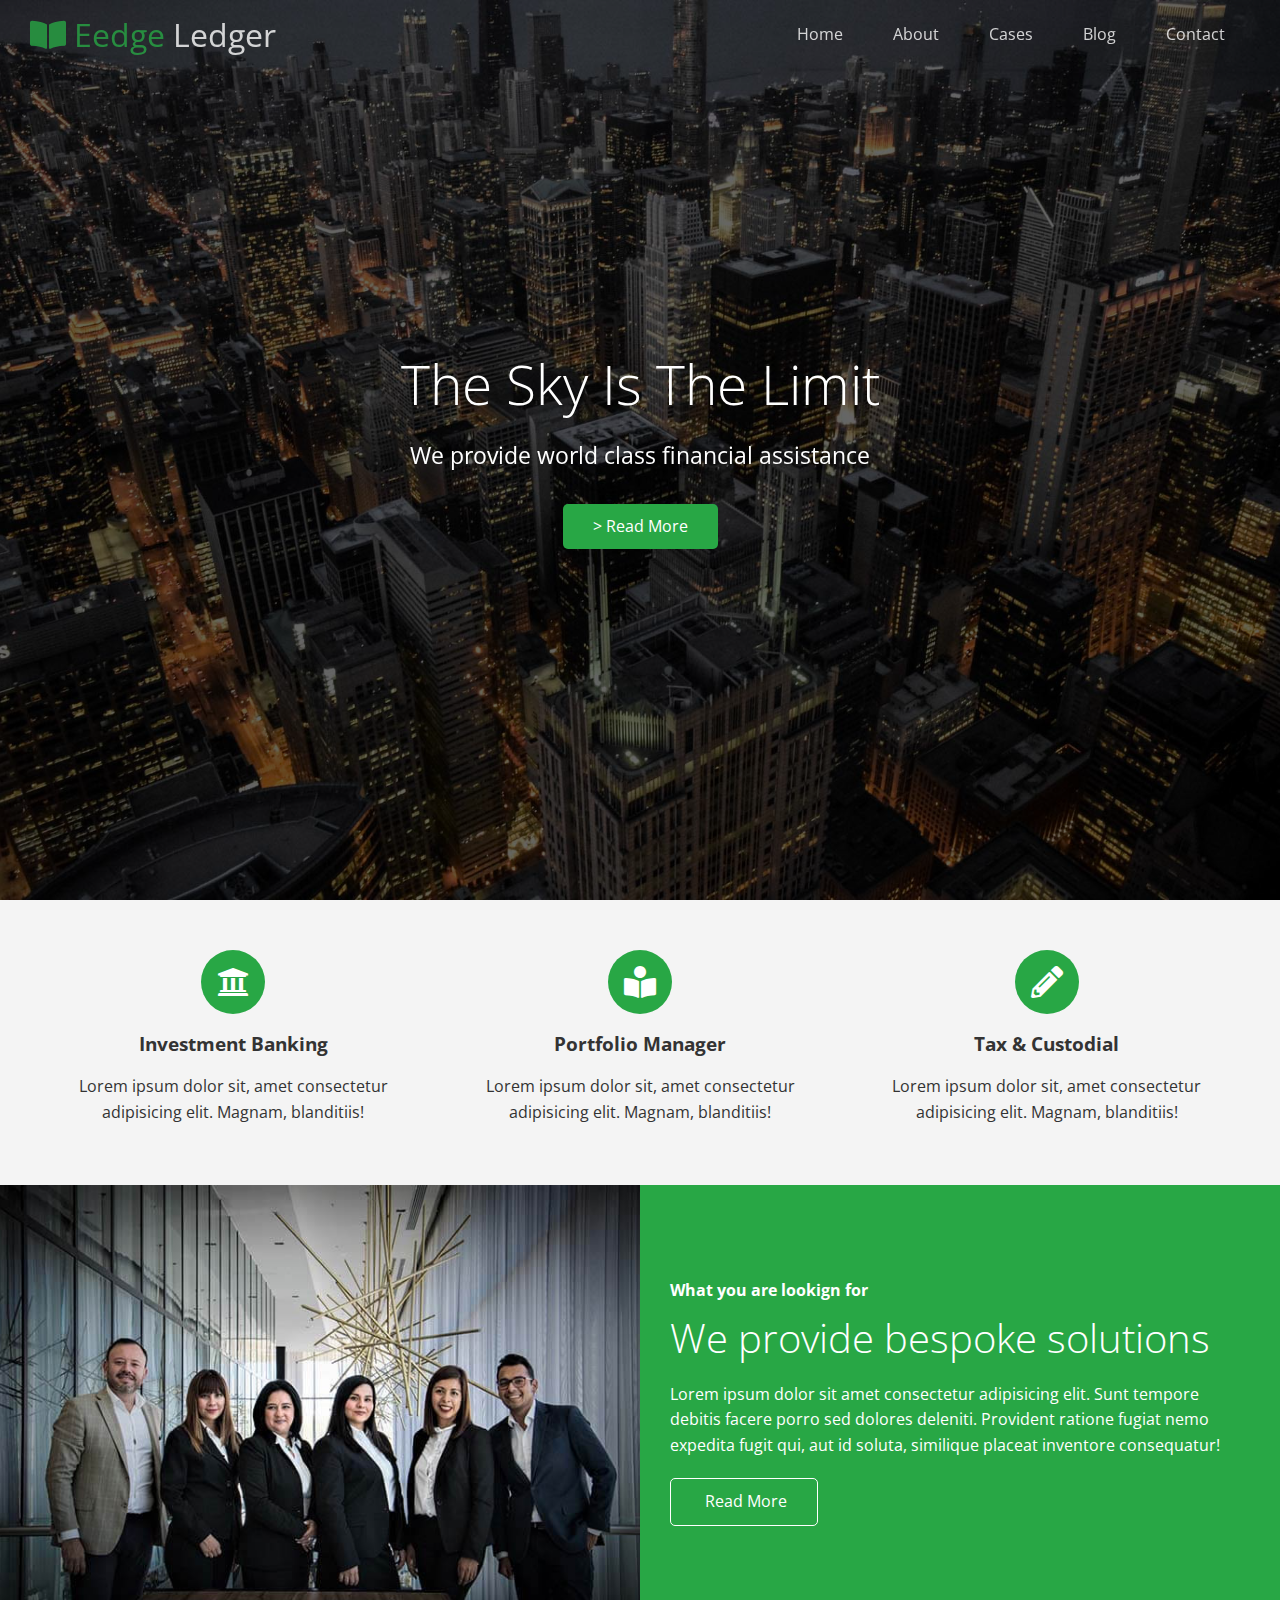
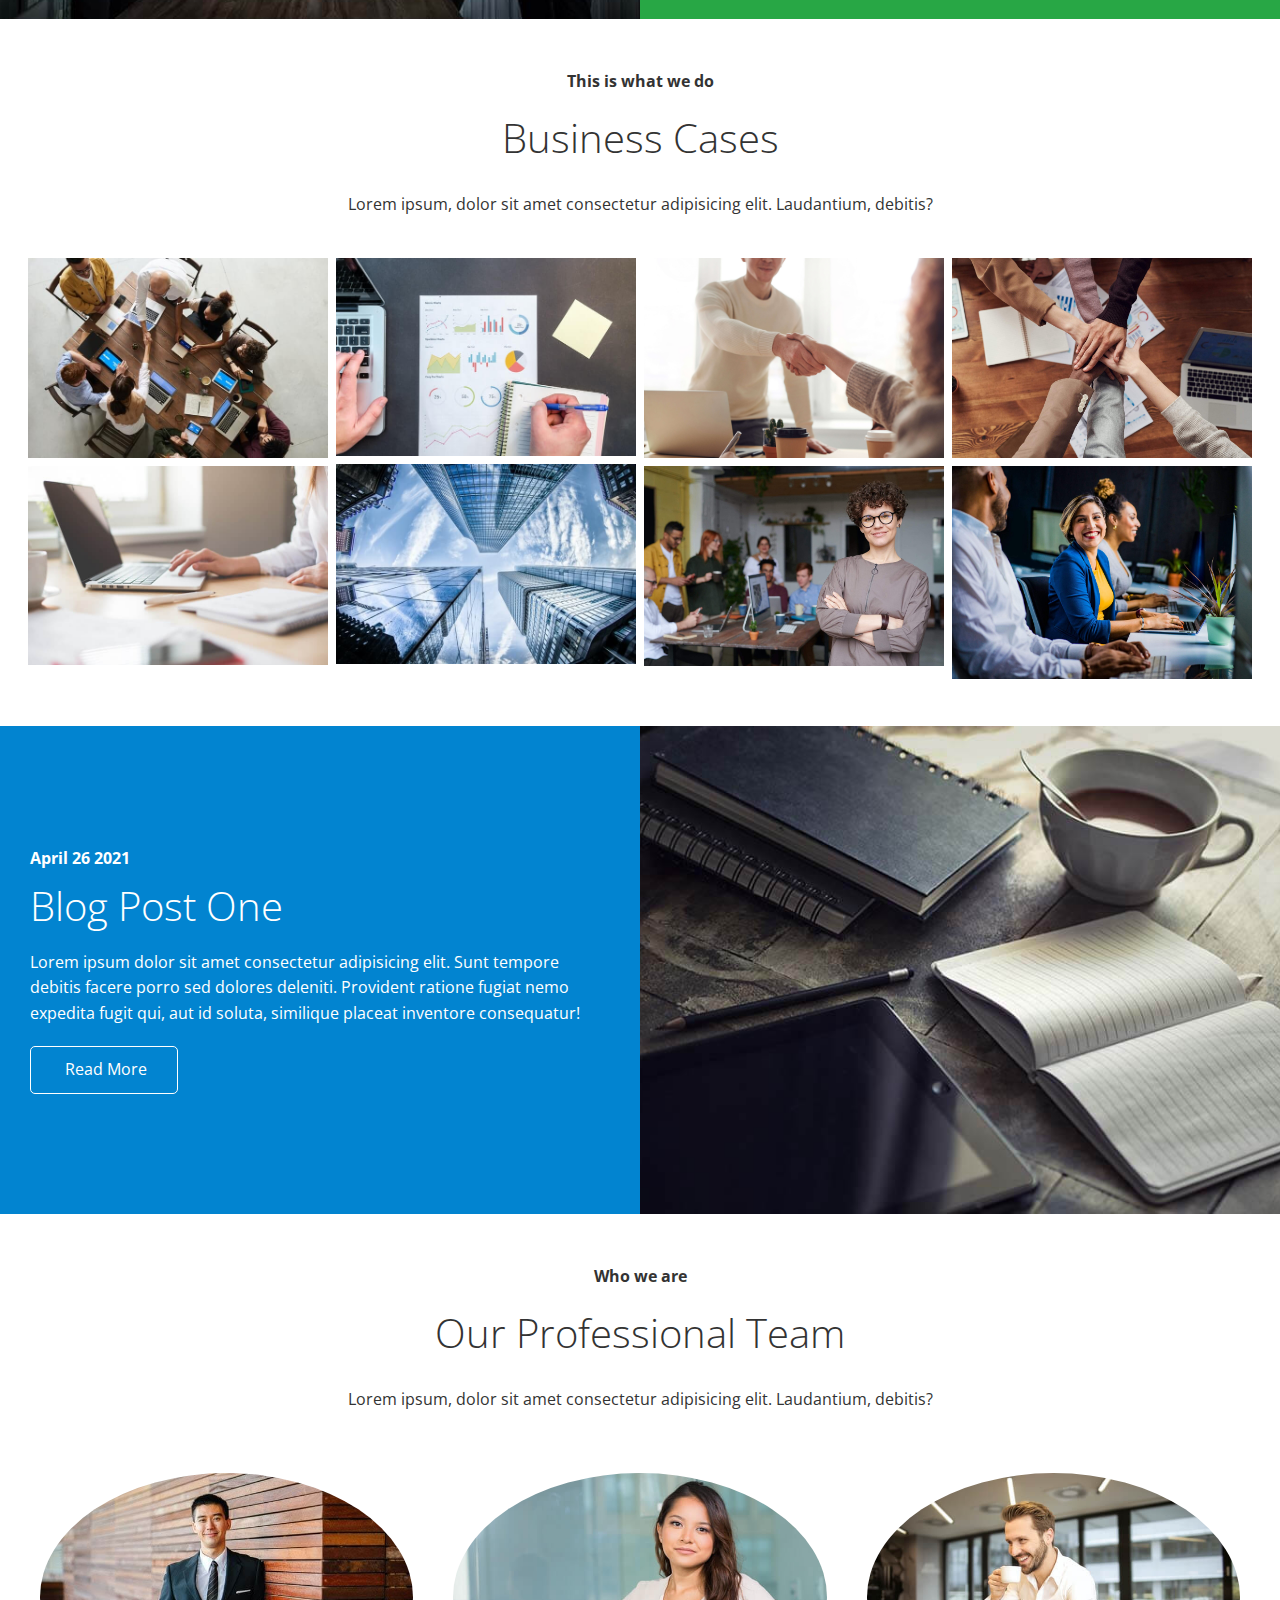
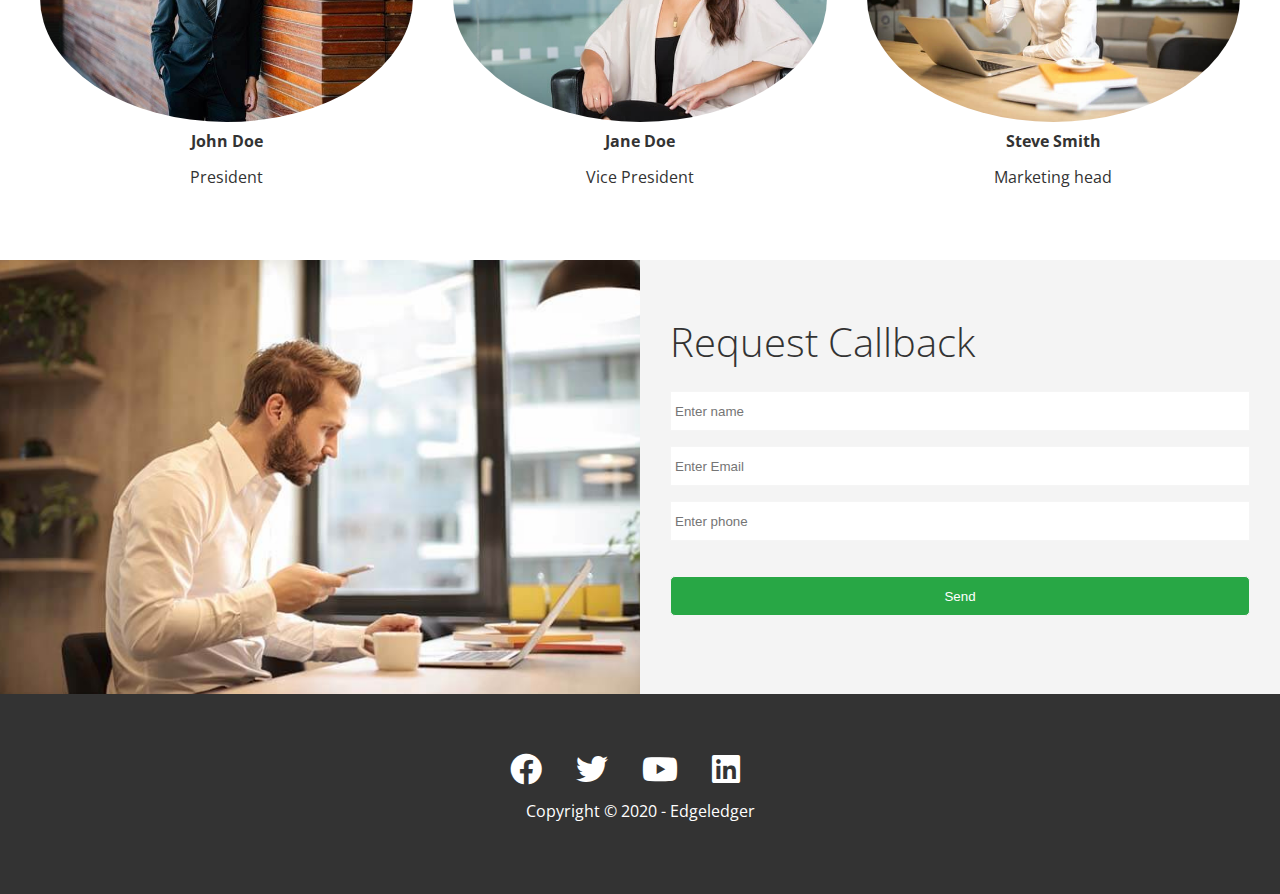
<file: index.html>
<!DOCTYPE html>
<html lang="en">
<head>
  <meta charset="UTF-8">
  <meta http-equiv="X-UA-Compatible" content="IE=edge">
  <link rel="stylesheet" href="https://cdnjs.cloudflare.com/ajax/libs/font-awesome/5.15.3/css/all.min.css">
  <link rel="shortcut icon" type="image/x-icon" href="/favicon.ico?v=2">
  <link rel="stylesheet" href="css/lightbox.min.css">
  <link rel="stylesheet" href="css/utilities.css">
  <link rel="stylesheet" href="css/style.css">
  <meta name="viewport" content="width=device-width, initial-scale=1.0">
  <title>Welcome To Edgeledger</title>
</head>
<body id="home">
  <header class="hero">
    <div id="navbar" class="navbar top">
      <h1 class="logo">
        <span class="text-primary"><i class="fas fa-book-open"></i> Eedge </span>Ledger
      </h1>

      <nav>
        <ul>
          <li><a href="#home">Home</a> </li>
          <li><a href="#about">About</a> </li>
          <li><a href="#cases">Cases</a> </li>
          <li><a href="#blog">Blog</a> </li>
          <li><a href="#contact">Contact</a> </li>
        </ul>
      </nav>
    </div>

    <div class="content">
      <h1>The Sky Is The Limit</h1>
      <p>We provide world class financial assistance</p>
      <a href="#about" class="btn"><i class="fas fa chevron-right"></i>> Read More</a>
    </div>
  </header>

  <main>
    <!-- About: Icons -->
    <section id="about" class="icons bg-light"></sec>
    <div class="flex-items">
      <div>
        <i class="fas fa-university fa-2x"></i>
        <div>
          <h3>Investment Banking</h3>
          <p>Lorem ipsum dolor sit, amet consectetur adipisicing elit. Magnam, blanditiis!</p>
        </div>
      </div>
      <div>
        <i class="fas fa-book-reader fa-2x"></i>
        <div>
          <h3>Portfolio Manager</h3>
          <p>Lorem ipsum dolor sit, amet consectetur adipisicing elit. Magnam, blanditiis!</p>
        </div>
      </div>
      <div>
        <i class="fas fa-pencil-alt fa-2x"></i>
        <div>
          <h3>Tax & Custodial</h3>
          <p>Lorem ipsum dolor sit, amet consectetur adipisicing elit. Magnam, blanditiis!</p>
        </div>
      </div>
    </div>
    </section>

    <!-- About:Solutions -->
    <section class="solution flex-columns">
      <div class="row">
        <div class="column">
          <div class="column-1">
            <img src="images/home/people.jpg" alt="">
          </div>
        </div>
        <div class="column">
          <div class="column-2 bg-primary">
            <h4>What you are lookign for</h4>
            <h2>We provide bespoke solutions</h2>
            <p>Lorem ipsum dolor sit amet consectetur adipisicing elit. Sunt tempore debitis facere porro sed dolores deleniti. Provident ratione fugiat nemo expedita fugit qui, aut id soluta, similique placeat inventore consequatur!</p>
            <a href="#" class="btn btn-outline">
              <i class="fas fa-chevron"></i>
              Read More
            </a>
          </div>
        </div>
      </div>
    </section>

    <!-- Cases -->
    <section id="cases" class="cases flex-grid section-padding">
     <header class="section-header">
       <h4>This is what we do</h4>
       <h2>Business Cases</h2>
       <p>Lorem ipsum, dolor sit amet consectetur adipisicing elit. Laudantium, debitis?</p>
     </header>
     <div class="row">
       <div class="column">
         <a href="images/cases/cases1.jpg" data-lightbox="cases" data-title='Lorem ipsum, dolor sit amet consectetur adipisicing elit. Laudantium, debitis?'>
          <img src="images/cases/cases1.jpg" alt="">
        </a>
        <a href="images/cases/cases2.jpg" data-lightbox="cases" data-title='Lorem ipsum, dolor sit amet consectetur adipisicing elit. Laudantium, debitis?'>
         <img src="images/cases/cases2.jpg" alt="">
        </a>
       </div>

       <div class="column">
        <a href="images/cases/cases3.jpg" data-lightbox="cases" data-title='Lorem ipsum, dolor sit amet consectetur adipisicing elit. Laudantium, debitis?'>
         <img src="images/cases/cases3.jpg" alt="">
        </a>
        <a href="images/cases/cases4.jpg" data-lightbox="cases" data-title='Lorem ipsum, dolor sit amet consectetur adipisicing elit. Laudantium, debitis?'>
         <img src="images/cases/cases4.jpg" alt="">
        </a> 
       </div>

       <div class="column">
        <a href="images/cases/cases5.jpg" data-lightbox="cases" data-title='Lorem ipsum, dolor sit amet consectetur adipisicing elit. Laudantium, debitis?'>
         <img src="images/cases/cases5.jpg" alt="">
        </a>
        <a href="images/cases/cases6.jpg" data-lightbox="cases" data-title='Lorem ipsum, dolor sit amet consectetur adipisicing elit. Laudantium, debitis?'>
         <img src="images/cases/cases6.jpg" alt="">
        </a>
       </div>
       <div class="column">
        <a href="images/cases/cases7.jpg" data-lightbox="cases" data-title='Lorem ipsum, dolor sit amet consectetur adipisicing elit. Laudantium, debitis?'>
         <img src="images/cases/cases7.jpg" alt="">
        </a>
        <a href="images/cases/cases8.jpg" data-lightbox="cases" data-title='Lorem ipsum, dolor sit amet consectetur adipisicing elit. Laudantium, debitis?'>
         <img src="images/cases/cases8.jpg" alt="">
        </a>
       </div>
     </div>
    </section>

    <!-- Blog -->
    <section id="blog" class="blog flex-columns flex-reverse">
      <div class="row">
        <div class="column">
          <div class="column-1">
            <img src="images/home/blog.jpg" alt="">
          </div>
        </div>
        <div class="column">
          <div class="column-2 bg-secondary">
            <h4>April 26 2021</h4>
            <h2>Blog Post One</h2>
            <p>Lorem ipsum dolor sit amet consectetur adipisicing elit. Sunt tempore debitis facere porro sed dolores deleniti. Provident ratione fugiat nemo expedita fugit qui, aut id soluta, similique placeat inventore consequatur!</p>
            <a href="blog.html" class="btn btn-outline">
              <i class="fas fa-chevron"></i>
              Read More
            </a>
          </div>
        </div>
      </div>
    </section>

    <!-- Team -->
    <section id="team" class="team section-padding">
      <header class="section-header">
        <h4>Who we are</h4>
        <h2>Our Professional Team</h2>
        <p>Lorem ipsum, dolor sit amet consectetur adipisicing elit. Laudantium, debitis?</p>
      </header>
      <div class="flex-items">
        <div>
          <img src="images/team/person1.jpg" alt="">
          <h4>John Doe</h4>
          <p>President</p>
        </div>
        <div>
          <img src="images/team/person2.jpg" alt="">
          <h4>Jane Doe</h4>
          <p>Vice President</p>
        </div>
        <div>
          <img src="images/team/person3.jpg" alt="">
          <h4>Steve Smith</h4>
          <p>Marketing head</p>
        </div>
      </div>
    </section>
    
    <!-- Contact -->
    <section id="contact" class="contact flex-columns">
      <div class="row">
        <div class="column">
          <div class="column-1">
            <img src="images/home/contact.jpg" alt="">
          </div>
        </div>
        <div class="column">
          <div class="column-2 bg-light">
            <h2>Request Callback</h2>
            <form action="process.php" class="callback-form" method="POST">
              <div class="form-control">
                <label for="name"></label>
                <input type="text" name="name" id="name" placeholder="Enter name">
              </div>
              <div class="form-control">
                <label for="email"></label>
                <input type="email" name="email" id="email" placeholder="Enter Email">
              </div>
              <div class="form-control">
                <label for="phone"></label>
                <input type="text" name="phone" id="phone" placeholder="Enter phone">
              </div>

              <input type="submit" value="Send" id="submit" class="btn">
            </form>
          </div>
        </div>
      </div>
    </section>
  </main>

  <!-- Footer Icons -->
  <footer class="footer footer bg-dark">
    <div class="social">
      <a href="#"><i class="fab fa-facebook fa-2x"></i></a>
      <a href="#"><i class="fab fa-twitter fa-2x"></i></a>
      <a href="#"><i class="fab fa-youtube fa-2x"></i></a>
      <a href="#"><i class="fab fa-linkedin fa-2x"></i></a>
    </div>
    <p>Copyright &copy; 2020 - Edgeledger</p>
  </footer>

  <script
  src="https://code.jquery.com/jquery-3.6.0.min.js"
  integrity="sha256-/xUj+3OJU5yExlq6GSYGSHk7tPXikynS7ogEvDej/m4="
  crossorigin="anonymous"></script>

  <script src="js/lightbox.min.js"></script>

  <script>
    const navbar = document.getElementById('navbar');
    let scrolled = false;

    window.onscroll = function(){
      if(window.pageYOffset > 100){
        navbar.classList.remove('top');
        if(!scrolled){
          navbar.style.transform = 'translateY(-70px)'
        }
        setTimeout(function(){
          navbar.style.transform = 'translateY(0)'
          scrolled: true;
        }, 200);
      }else{
          navbar.classList.add('top');
          scrolled = false;
        }
      };

      // Smooth Scrolling
      $('navbar a, .btn').on('click', function (e){
        if (this.hash !==''){
          e.preventDefault();

          const hash = this.hash;

          $('html, body').animate(
            {
              scrollTop: $(hash).offset().top -100,
            },
            800
          );
        }
      });


  </script>
</body>
</html>
</file>
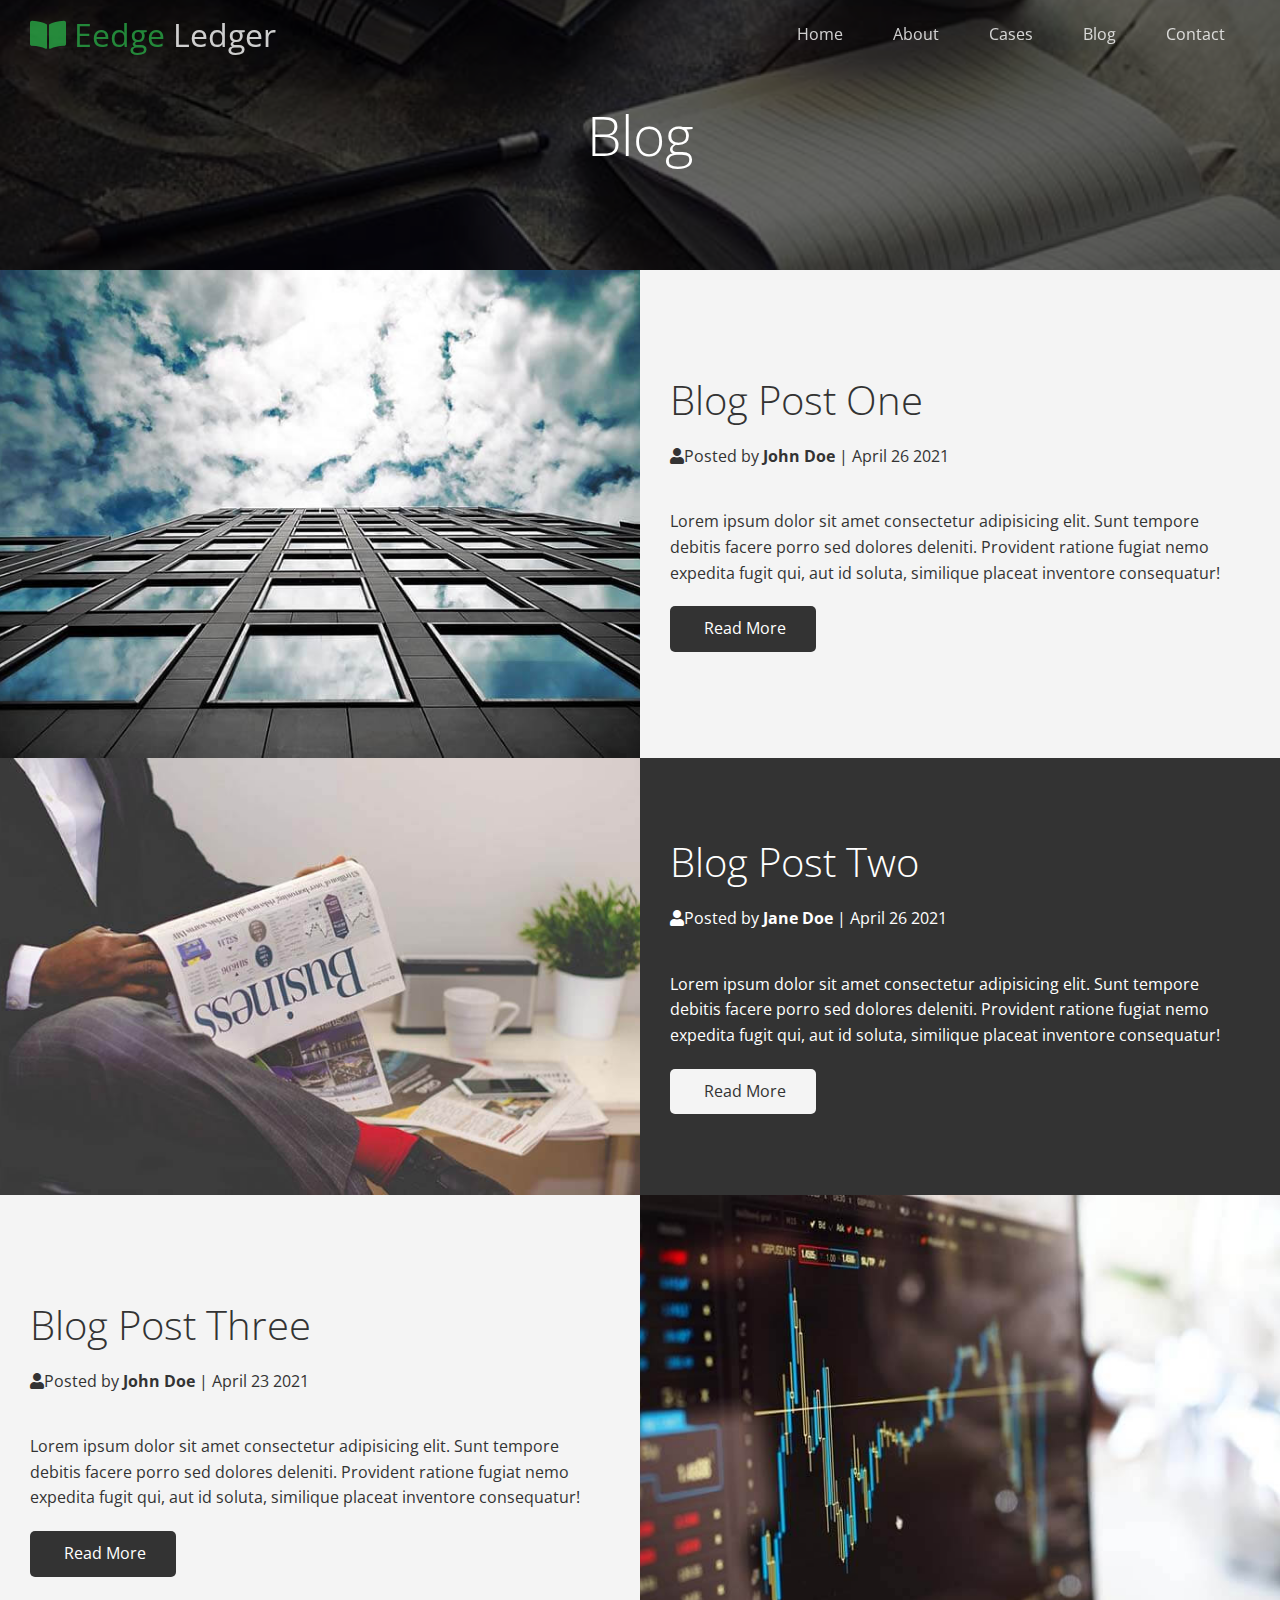
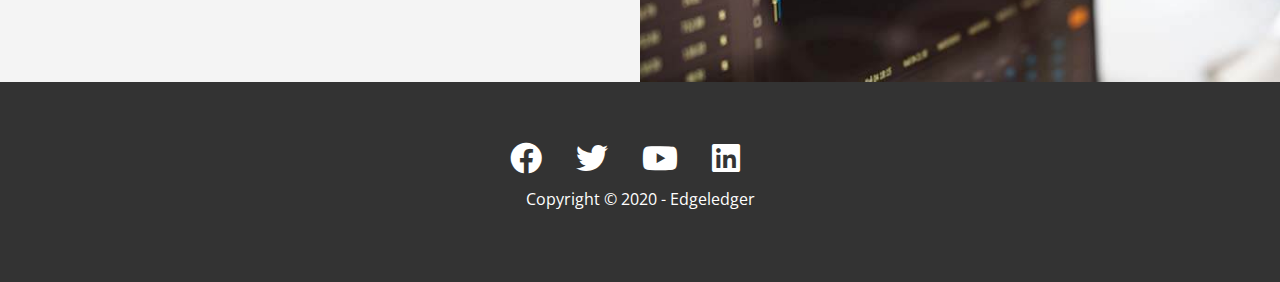
<file: blog.html>
<!DOCTYPE html>
<html lang="en">
<head>
  <meta charset="UTF-8">
  <meta http-equiv="X-UA-Compatible" content="IE=edge">
  <link rel="stylesheet" href="https://cdnjs.cloudflare.com/ajax/libs/font-awesome/5.15.3/css/all.min.css">
  <link rel="stylesheet" href="css/utilities.css">
  <link rel="stylesheet" href="css/style.css">
  <meta name="viewport" content="width=device-width, initial-scale=1.0">
  <title>Read Our Blog</title>
</head>
<body id="home">
  <header class="hero blog">
    <div id="navbar" class="navbar top">
      <h1 class="logo">
        <span class="text-primary"><i class="fas fa-book-open"></i> Eedge </span>Ledger
      </h1>

      <nav>
        <ul>
          <li><a href="#index.html">Home</a> </li>
          <li><a href="index.html#about">About</a> </li>
          <li><a href="index.html#cases">Cases</a> </li>
          <li><a href="index.html#blog">Blog</a> </li>
          <li><a href="index.html#contact">Contact</a> </li>
        </ul>
      </nav>
    </div>

    <div class="content">
      <h1>Blog</h1>      
    </div>
  </header>

  <main>
    <article class="flex-columns">
      <div class="row">
        <div class="column">
          <div class="column-1">
            <img src="images/blog/blog1.jpg" alt="">
          </div>
        </div>
        <div class="column">
          <div class="column-2 bg-light">
            <h2>Blog Post One</h2>
            <p class="meta">
              <i class="fas fa-user"></i>Posted by <strong>John Doe</strong> | April 26 2021
            </p>
            <p>Lorem ipsum dolor sit amet consectetur adipisicing elit. Sunt tempore debitis facere porro sed dolores deleniti. Provident ratione fugiat nemo expedita fugit qui, aut id soluta, similique placeat inventore consequatur!</p>
            <a href="post.html" class="btn btn-dark">
              <i class="fas fa-chevron"></i>
              Read More
            </a>
          </div>
        </div>
      </div>
    </article>

    <article class="flex-columns">
      <div class="row">
        <div class="column">
          <div class="column-1">
            <img src="images/blog/blog2.jpg" alt="">
          </div>
        </div>
        <div class="column">
          <div class="column-2 bg-dark">
            <h2>Blog Post Two</h2>
            <p class="meta">
              <i class="fas fa-user"></i>Posted by <strong>Jane Doe</strong> | April 26 2021
            </p>
            <p>Lorem ipsum dolor sit amet consectetur adipisicing elit. Sunt tempore debitis facere porro sed dolores deleniti. Provident ratione fugiat nemo expedita fugit qui, aut id soluta, similique placeat inventore consequatur!</p>
            <a href="post.html" class="btn btn-light">
              <i class="fas fa-chevron"></i>
              Read More
            </a>
          </div>
        </div>
      </div>
    </article>

    <article class="flex-columns flex-reverse">
      <div class="row">
        <div class="column">
          <div class="column-1">
            <img src="images/blog/blog3.jpg" alt="">
          </div>
        </div>
        <div class="column">
          <div class="column-2 bg-light">
            <h2>Blog Post Three</h2>
            <p class="meta">
              <i class="fas fa-user"></i>Posted by <strong>John Doe</strong> | April 23 2021
            </p>
            <p>Lorem ipsum dolor sit amet consectetur adipisicing elit. Sunt tempore debitis facere porro sed dolores deleniti. Provident ratione fugiat nemo expedita fugit qui, aut id soluta, similique placeat inventore consequatur!</p>
            <a href="post.html" class="btn btn-dark">
              <i class="fas fa-chevron"></i>
              Read More
            </a>
          </div>
        </div>
      </div>
    </article>
  </main>

  <footer class="footer footer bg-dark">
    <div class="social">
      <a href="#"><i class="fab fa-facebook fa-2x"></i></a>
      <a href="#"><i class="fab fa-twitter fa-2x"></i></a>
      <a href="#"><i class="fab fa-youtube fa-2x"></i></a>
      <a href="#"><i class="fab fa-linkedin fa-2x"></i></a>
    </div>
    <p>Copyright &copy; 2020 - Edgeledger</p>
  </footer>

  <script>
    const navbar = document.getElementById('navbar');
    let scrolled = false;

    window.onscroll = function(){
      if(window.pageYOffset > 100){
        navbar.classList.remove('top');
        if(!scrolled){
          navbar.style.transform = 'translateY(-70px)'
        }
        setTimeout(function(){
          navbar.style.transform = 'translateY(0)'
          scrolled: true;
        }, 200);
      }else{
          navbar.classList.add('top');
          scrolled = false;
        }
      };
  </script>
</body>
</html>
</file>
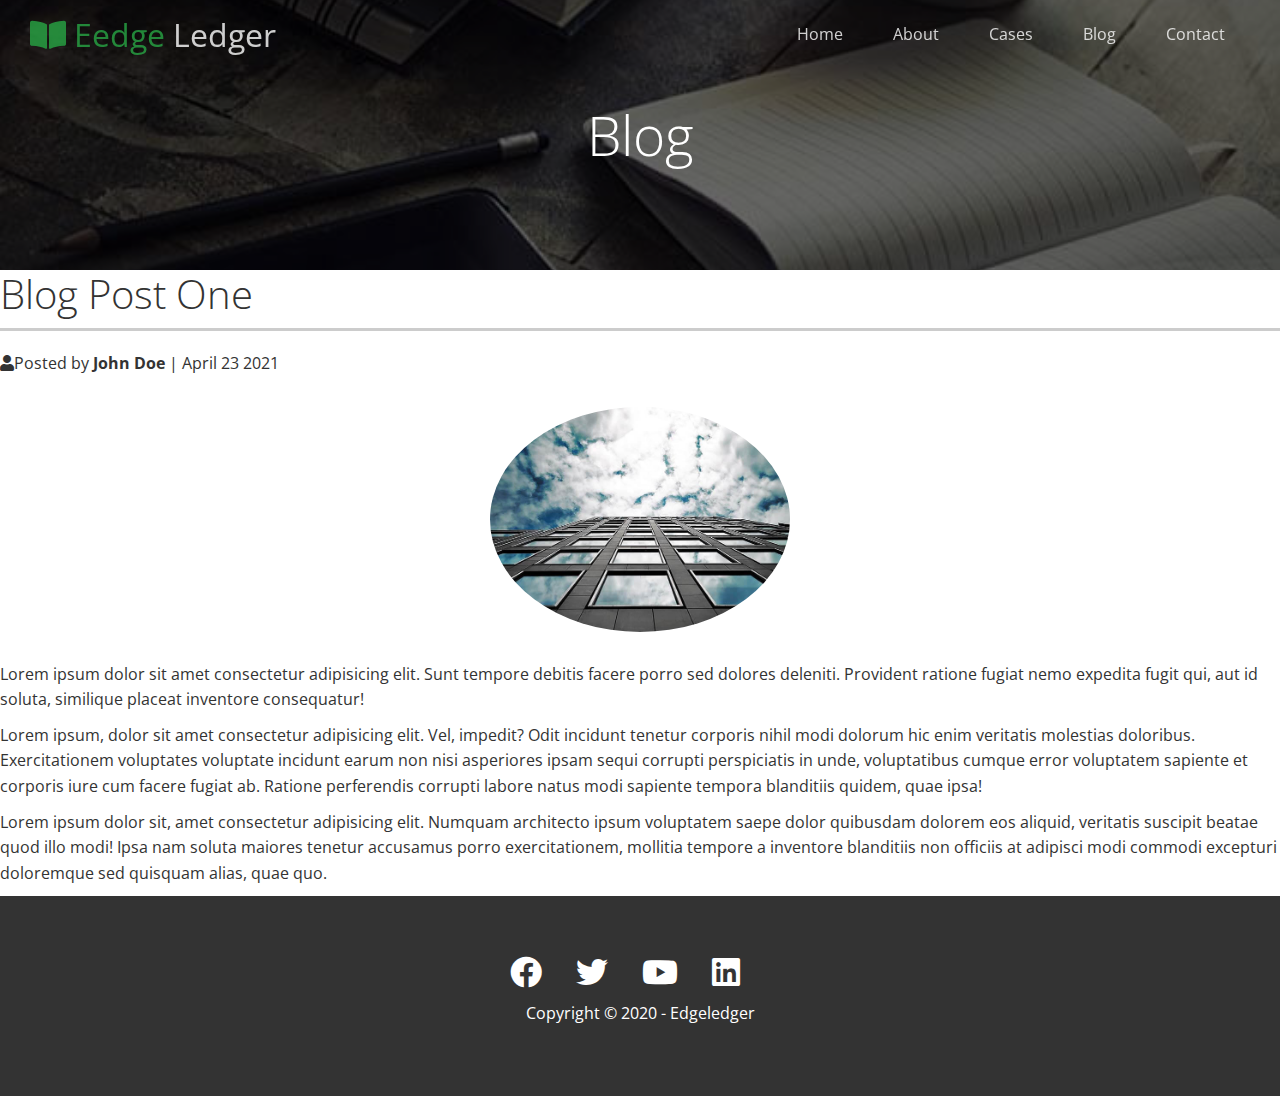
<file: post.html>
<!DOCTYPE html>
<html lang="en">
<head>
  <meta charset="UTF-8">
  <meta http-equiv="X-UA-Compatible" content="IE=edge">
  <link rel="stylesheet" href="https://cdnjs.cloudflare.com/ajax/libs/font-awesome/5.15.3/css/all.min.css">
  <link rel="stylesheet" href="css/utilities.css">
  <link rel="stylesheet" href="css/style.css">
  <meta name="viewport" content="width=device-width, initial-scale=1.0">
  <title>Post One</title>
</head>
<body id="home">
  <header class="hero blog">
    <div id="navbar" class="navbar top">
      <h1 class="logo">
        <span class="text-primary"><i class="fas fa-book-open"></i> Eedge </span>Ledger
      </h1>

      <nav>
        <ul>
          <li><a href="#index.html">Home</a> </li>
          <li><a href="index.html#about">About</a> </li>
          <li><a href="index.html#cases">Cases</a> </li>
          <li><a href="index.html#blog">Blog</a> </li>
          <li><a href="index.html#contact">Contact</a> </li>
        </ul>
      </nav>
    </div>

    <div class="content">
      <h1>Blog</h1>      
    </div>
  </header>

  <main>
    <section class="post">
      <h2>Blog Post One</h2>
      <p class="meta">
        <i class="fas fa-user"></i>Posted by <strong>John Doe</strong> | April 23 2021
      </p>
      <img src="images/blog/blog1.jpg" alt="">
      <p>Lorem ipsum dolor sit amet consectetur adipisicing elit. Sunt tempore debitis facere porro sed dolores deleniti. Provident ratione fugiat nemo expedita fugit qui, aut id soluta, similique placeat inventore consequatur!</p>
      <p>
        Lorem ipsum, dolor sit amet consectetur adipisicing elit. Vel, impedit? Odit incidunt tenetur corporis nihil modi dolorum hic enim veritatis molestias doloribus. Exercitationem voluptates voluptate incidunt earum non nisi asperiores ipsam sequi corrupti perspiciatis in unde, voluptatibus cumque error voluptatem sapiente et corporis iure cum facere fugiat ab. Ratione perferendis corrupti labore natus modi sapiente tempora blanditiis quidem, quae ipsa!
      </p>
      <p>
        Lorem ipsum dolor sit, amet consectetur adipisicing elit. Numquam architecto ipsum voluptatem saepe dolor quibusdam dolorem eos aliquid, veritatis suscipit beatae quod illo modi! Ipsa nam soluta maiores tenetur accusamus porro exercitationem, mollitia tempore a inventore blanditiis non officiis at adipisci modi commodi excepturi doloremque sed quisquam alias, quae quo.
      </p>
    </section>
  </main>

  <footer class="footer footer bg-dark">
    <div class="social">
      <a href="#"><i class="fab fa-facebook fa-2x"></i></a>
      <a href="#"><i class="fab fa-twitter fa-2x"></i></a>
      <a href="#"><i class="fab fa-youtube fa-2x"></i></a>
      <a href="#"><i class="fab fa-linkedin fa-2x"></i></a>
    </div>
    <p>Copyright &copy; 2020 - Edgeledger</p>
  </footer>

  <script>
    const navbar = document.getElementById('navbar');
    let scrolled = false;

    window.onscroll = function(){
      if(window.pageYOffset > 100){
        navbar.classList.remove('top');
        if(!scrolled){
          navbar.style.transform = 'translateY(-70px)'
        }
        setTimeout(function(){
          navbar.style.transform = 'translateY(0)'
          scrolled: true;
        }, 200);
      }else{
          navbar.classList.add('top');
          scrolled = false;
        }
      };
  </script>
</body>
</html>
</file>
<file: css/utilities.css>
/* Text colors */
.text-primary{
  color: #28a745;
}

.text-secondary{
  color: #0284d0;
}

/* Button */
.btn{
  cursor: pointer;
  display: inline-block;
  padding: 10px 30px;
  color: #fff;
  background-color: #28a745;
  border: none;
  border-radius: 5px; /*Rounded corner*/
}

.btn:hover{
  opacity: 0.9; /*See through, slightly translucent*/
}

.btn-primary, .bg-primary{
  background: #28a745;
  color: #fff;
}

.btn-secondary, .bg-secondary{
  background: #0284d0;
  color: #fff;
}

.btn-dark, .bg-dark{
  background: #333;
  color: #fff;
}
.btn-light, .bg-light{
  background: #f4f4f4; /*Background light grey*/
  color: #333; /* color Dark*/
}

.btn-outline{
  background: transparent;
  border: 1px solid #fff;
}

/* Flex items */
.flex-items{
  display: flex;
  text-align: center;
  justify-content: center;
  text-align: center;
  height: 100%;
}

/* flex items direct div */
.flex-items > div{
  padding: 20px;
}

/* Flex Columns */

/* If it's flex column and it have class flex reverse, then we want the row to  */
.flex-columns.flex-reverse .row{
  flex-direction: row-reverse;

}

.flex-columns .row{
  display: flex;
  flex-direction: row; /*Default*/
  flex-wrap: wrap;
  width: 100%;
}

.flex-columns .column{
  display: flex;
  flex-direction: column;
  flex-basis: 100%; /*Takes up the entire height*/
  flex: 1;
}

.flex-columns .column .column-1,
.flex-columns .column .column-2{
  height: 100%;
}

/* .flex-columns .row .column .column-1 img{
  /* width: 100%;
  height: 100%; */
  /* background-size: cover; */
  /* object-fit: cover; */
/* } */


.flex-columns img {
  width: 100%;
  height: 100%;
  object-fit: cover; /*does not stretch out an image, it just covers it*/
}

.flex-columns .column-2{
  display: flex;
  flex-direction: column;
  align-items: flex-start;
  justify-content: center;
  padding: 30px;
}

.flex-columns h2{
  font-size: 40px;
  font-weight: 100;
}

.flex-columns h4{
  margin-bottom: 10px;
}

.flex-columns p{
  margin: 20px 0;
}

/* Section header */
.section-header {
  padding: 30px;
  display: flex;
  flex-direction: column;
  align-items: center;
  justify-content: center;
  text-align: center;
}

.section-header h2{
  font-size: 40px;
  margin: 20px 0;
}

.section-padding{
  padding: 20px 20px 40px;
}


/* Flex Grid */
.flex-grid .row{
  display: flex;
  flex-wrap: wrap;
  padding: 0 4px;
}

.flex-grid .column{
  flex: 25%;
  max-width: 25%; /*so that it doesn't go over that*/
  padding: 0 4px;
}
</file>
<file: css/style.css>
@import url('https://fonts.googleapis.com/css2?family=Open+Sans:wght@300;400&display=swap');

*{
  box-sizing: border-box; /*so that padding does not take up the width*/
  padding: 0;
  margin: 0;
}

body{
  font-family: 'Open Sans', sans-serif;
  background: #fff;
  color: #333;
  line-height: 1.6;
}

ul{
  list-style: none; /*Removes the bullet*/
}

/* links */
a{
  color: #333;
  text-decoration: none; /*Removes the underline*/
}

h1, h2{
  font-weight: 300;
  line-height: 1.2; /*Lessen the line height of the heading*/
}

p{
  margin: 10px 0;
}

img{
  width: 100%; /*For any image, have a width of one hundred percent of their container by default  */
  
}


/* Navbar */
.navbar{
  display: flex;
  align-items: center;
  justify-content: space-between; /*Navbar on one side and the ul on the other*/
  background: #333;
  color: #fff;
  opacity: 0.8; /*Make it see through*/
  width: 100%;
  height: 70px; /*Pretty comomn for navbar*/
  position: fixed; /*Make the position fixed, stick to the top*/
  top: 0px; /*So it's always sticked to the top*/
  padding: 0 30px;
  transition: 0.5s; /*navbar disappear slowly*/
}

.navbar.top{
  background: transparent;
}

.navbar a{
  color: #fff;
  padding: 10px 20px;
  margin: 0 5px;
}

/* Hover effect on the a link in the navbar */
.navbar a:hover{
  border-bottom: #28a745 2px solid;
}

/* Makes the ul side by side */
.navbar ul{
  display: flex;
}

.navbar .logo{
  font-weight: 400;
}


/* Header */
.hero{
  background: url('../images/home/showcase.jpg') no-repeat center center/cover;
  height: 100vh;
  position: relative;
  color: #fff;
}

.hero .content{
  display: flex;
  flex-direction: column;
  align-items: center;
  justify-content: center;
  text-align: center;
  height: 100%; /*Set the height to 100% of its container .hero above*/
  padding: 0 20px;
}

.hero .content h1{
  font-size: 55px;
}

.hero .content p{
  font-size: 23px;
  max-width: 600px; /*So that the paragrapg does not extend too far out*/
  margin: 20px 0 30px;
}

/* Pseudo selector  */
/* before/after allows us to insert content before this element */
.hero::before{
  content: '';
  /* Create an overlay */
  position: absolute; /*it's absolute here because we put position relative in .hero, parent had to be relative*/

  /* placement */
  top: 0;
  left: 0;
  /* cover the entire thign */
  width: 100%;
  height: 100%;
  background: rgba(0,0,0,0.6); /*0.6 for the transperancy */
}

/* Moves the text forwars with the z-index property */
/* Z-index is where it is from front to back */
/* z-index can be positive or negative */
/* Anything that is in hero, let's set the z-index to 10  */
/* The higher the z-index is, the closer it is to you/ the screen, the lower it is the further back it is*/
.hero * {
  z-index: 10;
}

.hero.blog{
  background: url('../images/home/blog.jpg') no-repeat center center/cover ;
  height: 30vh;
}


/* Icons */
.icons{
  padding: 30px;
}

.icons h3{
  font-weight: bold;
  margin-bottom: 15px;
}

.icons i{
  background-color: #28a745;
  color: #fff;
  padding: 1rem;
  border-radius: 50%;
  margin-bottom: 15px;
}


/* Hover effect on the images  */
.cases img:hover{
  opacity: 0.7;
}

.team img{
  border-radius: 50%;
}


/* Callback Form */
.callback-form{
  width: 100%;
  padding: 20px 0;
}

.callback-form label{
  display: block;
  margin-bottom: 5px;
}

.callback-form .form-control{
  margin-bottom: 15px;
}

.callback-form input{
  width: 100%;
  padding: 4px;
  height: 40px;
  border: #f5f5f5 1px solid;
}

/* color of the outline of the label   */
.callback-form input:focus{
  outline-color: #28a745;
}

.callback-form .btn{
  padding: 12px 0;
  margin-top: 20px;
}

/* Post */
*post{
  padding: 50px 30px;
}

.post h2{
  font-size: 40px;
  margin-bottom: 20px;
  padding-bottom: 10px;
  border-bottom: #ccc solid;
}

.post .meta{
  margin-bottom: 30px;
}

.post img{
  width: 300px;
  border-radius: 50%;
  display: block;
  margin: 0 auto 30px;
}

/* footer */
.footer{
  display: flex;
  flex-direction: column;
  align-items: center;
  justify-content: center;
  text-align: center;
  height: 200px;
}

.footer a{
  color: #fff;
}

.footer a:hover{
  color:#28a745
}

.footer .social > * {
  margin-right: 30px;
}

/* Mobile */
@media(max-width: 768px) {
  .navbar{
    flex-direction: column;
    height: 120px;
    padding: 20px;
  }

  .navbar a{
    padding: 10px 10px;
    margin: 0 3px;
  }

  /* stack them as columns */
  .flex-items{
    flex-direction: column;
  }

  .flex-columns .column, .flex-grid .column{
    flex: 100%;
    max-width: 100%;
  }

  /* makes the image a little bit smaller */
  .team img{
    width: 70%;
  }
}
</file>
